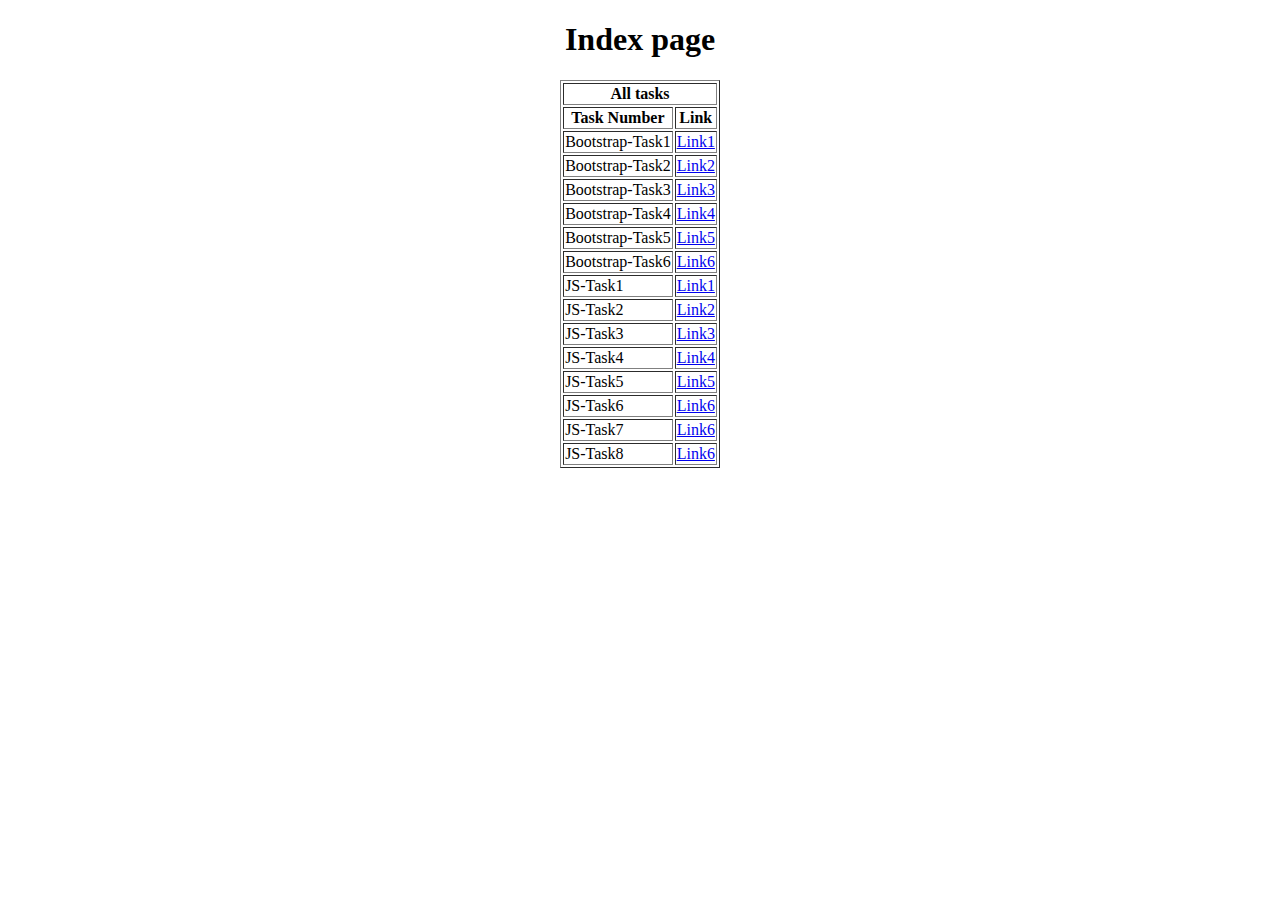
<file: index.html>
<!DOCTYPE html>
<html lang="en">
<head>
    <meta charset="utf-8">
    <meta name="viewport" content="width=device-width, initial-scale=1.0">
    <title>Table-Like Form</title>
</head>
<body>
    <center>

        <h1>Index page</h1> <table border="1">
        
        <tr>
            <th colspan="2">All tasks</th>
        </tr>
        
        <tr>
            <th>Task Number</th>
        
            <th>Link</th>
        </tr>
        
        <tr>
        
            <td>Bootstrap-Task1</td>
        
            <td><a href="./btask1.html">Link1</a></td>
        
        </tr>
        
        <tr>
        
            <td>Bootstrap-Task2</td>
        
            <td><a href="./btask2.html">Link2</a></td>
        
        </tr>
        
        <tr>
        
            <td>Bootstrap-Task3</td>
        
            <td><a href="./btask3.html">Link3</a></td>
        
        </tr>
        <tr>
        
            <td>Bootstrap-Task4</td>
        
            <td><a href="./btask4.html">Link4</a></td>
        
        </tr>
        <tr>
        
            <td>Bootstrap-Task5</td>
        
            <td><a href="./btask5.html">Link5</a></td>
        
        </tr>
        <tr>
        
            <td>Bootstrap-Task6</td>
        
            <td><a href="./btask6.html">Link6</a></td>
        
        </tr>
        <tr>
        
            <td>JS-Task1</td>
        
            <td><a href="./jstask1.html">Link1</a></td>
        
        </tr>
        
        <tr>
        
            <td>JS-Task2</td>
        
            <td><a href="./jstask2.html">Link2</a></td>
        
        </tr>
        
        <tr>
        
            <td>JS-Task3</td>
        
            <td><a href="./jstask3.html">Link3</a></td>
        
        </tr>
        <tr>
        
            <td>JS-Task4</td>
        
            <td><a href="./jstask4.html">Link4</a></td>
        
        </tr>
        <tr>
        
            <td>JS-Task5</td>
        
            <td><a href="./jstask5.html">Link5</a></td>
        
        </tr>
        <tr>
        
            <td>JS-Task6</td>
        
            <td><a href="./jstask6.html">Link6</a></td>
        
        </tr>
        <tr>
        
            <td>JS-Task7</td>
        
            <td><a href="./jstask7.html">Link6</a></td>
        
        </tr>
        <tr>
        
            <td>JS-Task8</td>
        
            <td><a href="./jstask8.html">Link6</a></td>
        
        </tr>
        
        </table>
        
        </center>
</body>
</html>
</file>
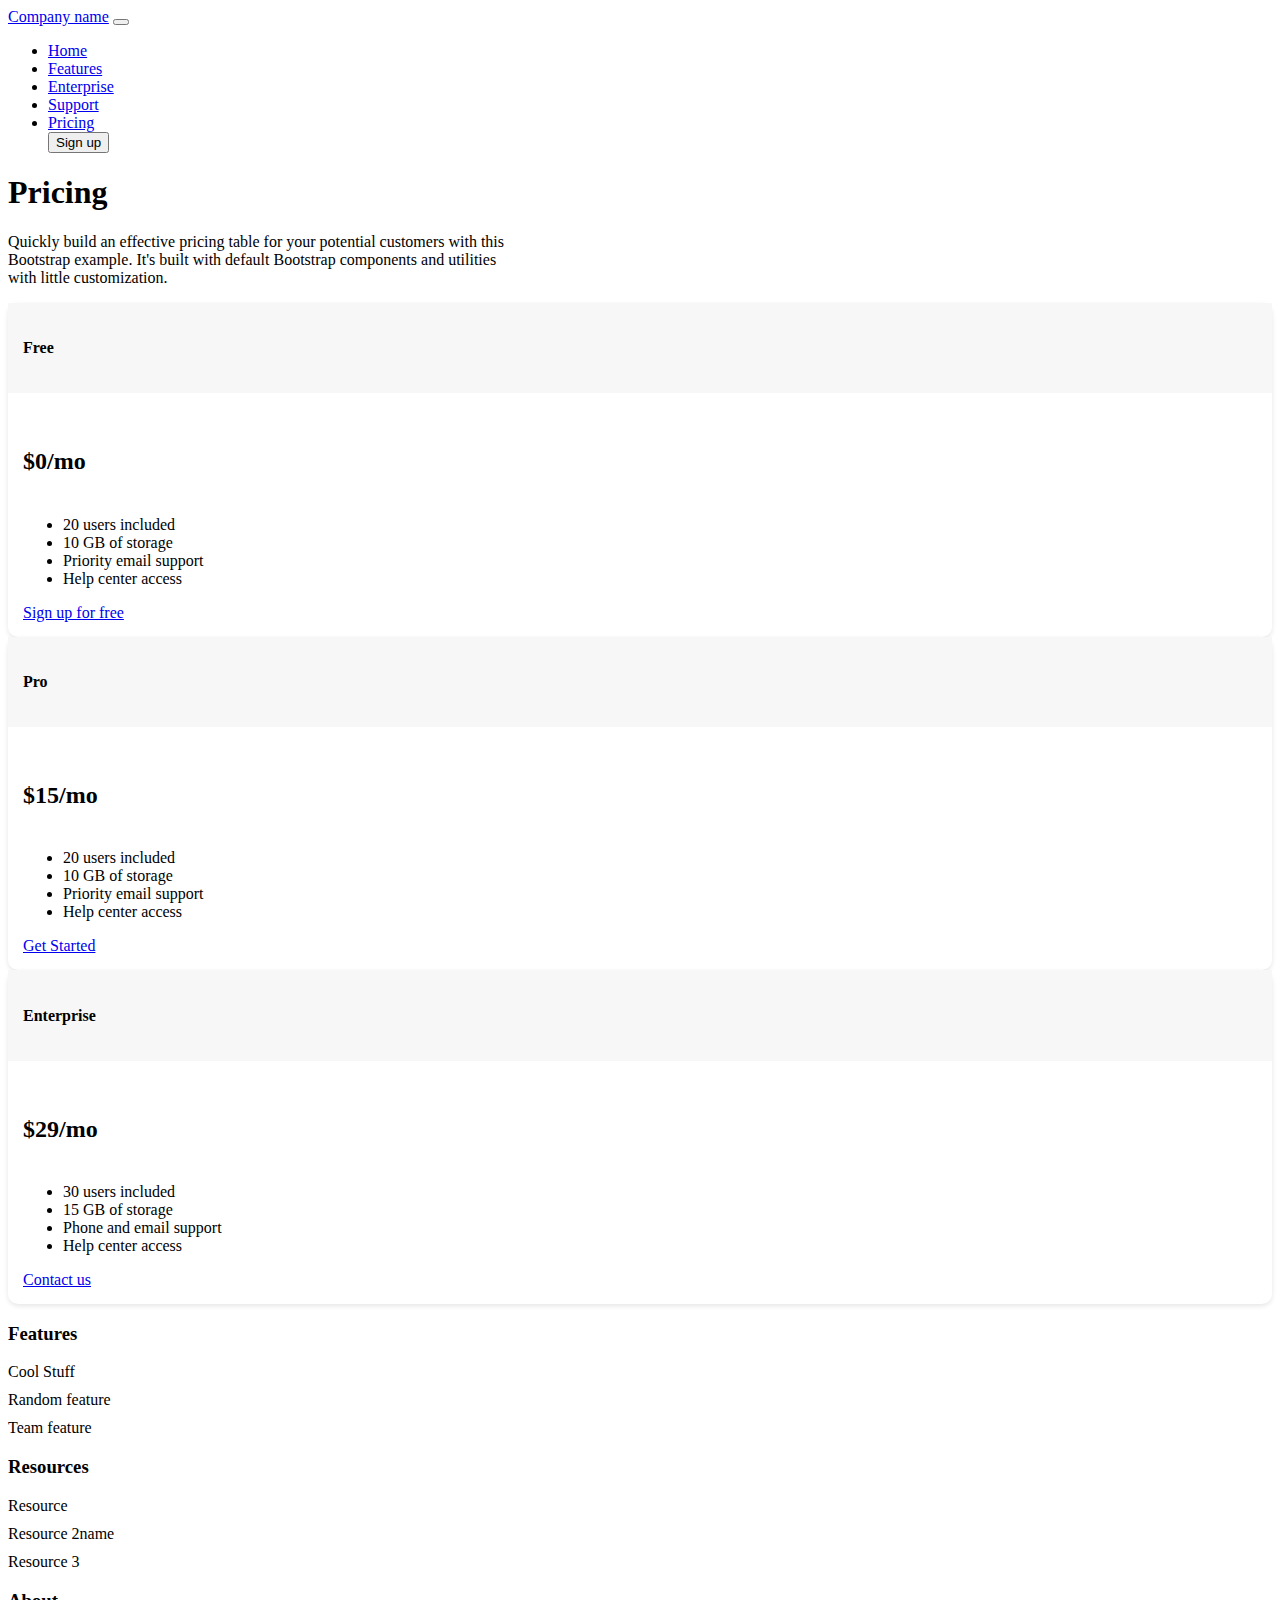
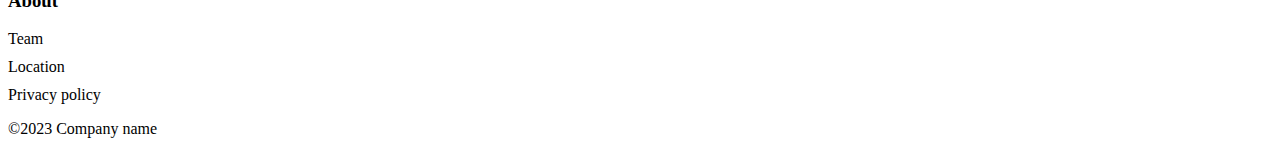
<file: btask3.html>
<!DOCTYPE html>
<html lang="en">

<head>
    <meta charset="UTF-8">
    <meta name="viewport" content="width=device-width, initial-scale=1.0">
    <title>Pricing Table</title>
    <link href="https://cdn.jsdelivr.net/npm/bootstrap@5.1.3/dist/css/bootstrap.min.css" rel="stylesheet"
        integrity="sha384-1BmE4kWBq78iYhFldvKuhfTAU6auU8tT94WrHftjDbrCEXSU1oBoqyl2QvZ6jIW3" crossorigin="anonymous">
    <style>
        .card {
            border-radius: 10px;
            box-shadow: 0px 2px 5px rgba(0, 0, 0, 0.1);
        }

        .card-header {
            background-color: #f7f7f7;
            padding: 15px;
        }

        .card-body {
            padding: 15px;
        }

        .card-footer {
            background-color: #f7f7f7;
            padding: 15px;
        }

        .card-title {
            font-size: 1.5rem;
            font-weight: bold;
        }

        .card-subtitle {
            font-size: 1rem;
            font-weight: normal;
        }

        .card-list {
            list-style-type: none;
            padding: 0;
        }

        .card-list-item {
            margin-bottom: 10px;
        }

        .card-button {
            background-color: #007bff;
            color: white;
            border-radius: 5px;
            padding: 10px 20px;
        }
    </style>
</head>

<body>
    <nav class="navbar navbar-expand-lg navbar-light bg-light">
        <div class="container">
            <a class="navbar-brand" href="#">Company name</a>
            <button class="navbar-toggler" type="button" data-bs-toggle="collapse" data-bs-target="#navbarNav"
                aria-controls="navbarNav" aria-expanded="false" aria-label="Toggle navigation">
                <span class="navbar-toggler-icon"></span>
            </button>
            <div class="collapse navbar-collapse" id="navbarNav">
                <ul class="navbar-nav ms-auto">
                    <li class="nav-item">
                        <a class="nav-link active" href="#">Home</a>
                    </li>
                    <li class="nav-item">
                        <a class="nav-link" href="#">Features</a>
                    </li>
                    <li class="nav-item">
                        <a class="nav-link" href="#">Enterprise</a>
                    </li>
                    <li class="nav-item">
                        <a class="nav-link" href="#">Support</a>
                    </li>
                    <li class="nav-item">
                        <a class="nav-link" href="#">Pricing</a>
                    </li>
                    <button class="btn btn-outline-success" type="submit">Sign up</button>
                </ul>
            </div>
        </div>
    </nav>

    <div class="container text-center">
        <h1>Pricing</h1>
        <p class="text-justify">Quickly build an effective pricing table for your potential customers with this <br>
            Bootstrap example. It's built with default Bootstrap components and utilities <br> with little
            customization.
        </p>
    </div>

    <div class="container">
        <div class="row">
            <div class="col-md-4">
                <div class="card text-center">
                    <div class="card-header">
                        <h4>Free</h4>
                    </div>
                    <div class="card-body">
                        <h5 class="card-title">$0/mo</h5>
                        <ul class="list-group list-group-flush">
                            <li class="list-group-item">20 users included</li>
                            <li class="list-group-item">10 GB of storage</li>
                            <li class="list-group-item">Priority email support</li>
                            <li class="list-group-item">Help center access</li>
                        </ul>
                        <a href="#" class="btn btn-primary">Sign up for free</a>
                    </div>
                </div>
            </div>
            <div class="col-md-4">
                <div class="card text-center">
                    <div class="card-header">
                        <h4>Pro</h4>
                    </div>
                    <div class="card-body">
                        <h5 class="card-title">$15/mo</h5>
                        <ul class="list-group list-group-flush">
                            <li class="list-group-item">20 users included</li>
                            <li class="list-group-item">10 GB of storage</li>
                            <li class="list-group-item">Priority email support</li>
                            <li class="list-group-item">Help center access</li>
                        </ul>
                        <a href="#" class="btn btn-primary">Get Started</a>
                    </div>
                </div>
            </div>
            <div class="col-md-4">
                <div class="card text-center">
                    <div class="card-header">
                        <h4>Enterprise</h4>
                    </div>
                    <div class="card-body">
                        <h5 class="card-title">$29/mo</h5>
                        <ul class="list-group list-group-flush">
                            <li class="list-group-item">30 users included</li>
                            <li class="list-group-item">15 GB of storage</li>
                            <li class="list-group-item">Phone and email support</li>
                            <li class="list-group-item">Help center access</li>
                        </ul>
                        <a href="#" class="btn btn-primary">Contact us</a>
                    </div>
                </div>
            </div>
        </div>
    </div>
    <footer class="mt-5">
        <div class="container">
            <div class="row">
                <div class="col-md-4">
                    <h3>Features</h3>
                    <ul class="card-list">
                        <li class="card-list-item">Cool Stuff</li>
                        <li class="card-list-item">Random feature</li>
                        <li class="card-list-item">Team feature</li>
                    </ul>
                </div>
                <div class="col-md-4">
                    <h3>Resources</h3>
                    <ul class="card-list">
                        <li class="card-list-item">Resource</li>
                        <li class="card-list-item">Resource 2name</li>
                        <li class="card-list-item">Resource 3</li>
                    </ul>
                </div>
                <div class="col-md-4">
                    <h3>About</h3>
                    <ul class="card-list">
                        <li class="card-list-item">Team</li>
                        <li class="card-list-item">Location</li>
                        <li class="card-list-item">Privacy policy</li>
                    </ul>
                </div>
            </div>
            <p class="text-center">©2023 Company name</p>
        </div>
    </footer>

</body>

</html>
</file>
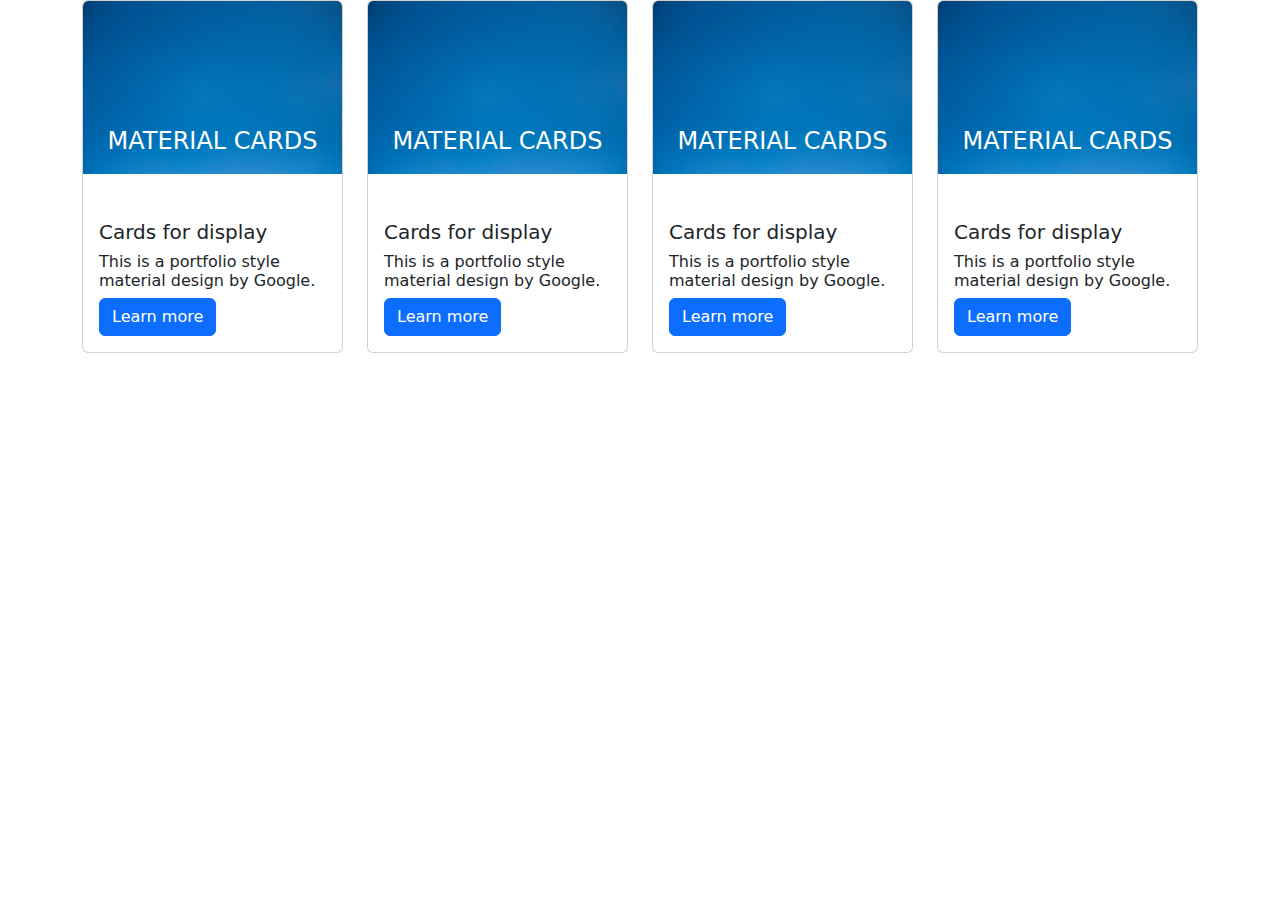
<file: btask4.html>
<!DOCTYPE html>
<html lang="en">

<head>
  <meta charset="UTF-8">
  <meta name="viewport" content="width=device-width, initial-scale=1.0">
  <title>Material Cards</title>
  <link rel="stylesheet" href="https://cdn.jsdelivr.net/npm/bootstrap@5.1.3/dist/css/bootstrap.min.css">
  <style>
    .card {
      position: relative;
      overflow: hidden;
    }

    .card::before {
      content: "";
      position: absolute;
      top: 0;
      left: 0;
      width: 100%;
      height: 100%;
      background: rgba(0, 0, 0, 0.1);
      opacity: 0;
      transition: opacity 0.3s;
      pointer-events: none;
    }

    .card:hover::before {
      opacity: 1;
    }

    .card-text {
      position: absolute;
      top: 40%;
      left: 50%;
      transform: translate(-50%, -50%);
      color: white;
      font-size: 24px;
      z-index: 1;
      transition: transform 0.3s;
      white-space: nowrap;
    }

    .card-img-top {
      transition: transform 0.3s;
    }

    .card:hover .card-img-top {
      transform: scaleY(1.2);
    }

    .card:hover .card-text {
      transform: translate(-50%, -50%) translateY(20px);
    }
    h5{
      padding-top: 30px;
    }
  </style>


</head>

<body>
  <div class="container">
    <div class="row">
      <div class="col-md-3">
        <div class="card">
          <img src="img/mcard.jpg" class="card-img-top" alt="Card image cap">
          <div class="card-body">
            <p class="card-text">MATERIAL CARDS</p>
            <h5 class="card-title">Cards for display</h5>
            <h6 class="card-title">This is a portfolio style material design by Google.</h6>
            <a href="#" class="btn btn-primary">Learn more</a>
          </div>
        </div>
      </div>
      <div class="col-md-3">
        <div class="card">
          <img src="img/mcard.jpg" class="card-img-top" alt="Card image cap">
          <div class="card-body">
            <p class="card-text">MATERIAL CARDS</p>
            <h5 class="card-title">Cards for display</h5>
            <h6 class="card-title">This is a portfolio style material design by Google.</h6>
            <a href="#" class="btn btn-primary">Learn more</a>
          </div>
        </div>
      </div>
      <div class="col-md-3">
        <div class="card">
          <img src="img/mcard.jpg" class="card-img-top" alt="Card image cap">
          <div class="card-body">
            <p class="card-text">MATERIAL CARDS</p>
            <h5 class="card-title">Cards for display</h5>
            <h6 class="card-title">This is a portfolio style material design by Google.</h6>
            <a href="#" class="btn btn-primary">Learn more</a>
          </div>
        </div>
      </div>
      <div class="col-md-3">
        <div class="card">
          <img src="img/mcard.jpg" class="card-img-top" alt="Card image cap">
          <div class="card-body">
            <p class="card-text">MATERIAL CARDS</p>
            <h5 class="card-title">Cards for display</h5>
            <h6 class="card-title">This is a portfolio style material design by Google.</h6>
            <a href="#" class="btn btn-primary">Learn more</a>
          </div>
        </div>
      </div>
    </div>
  </div>
</body>

</html>
</file>
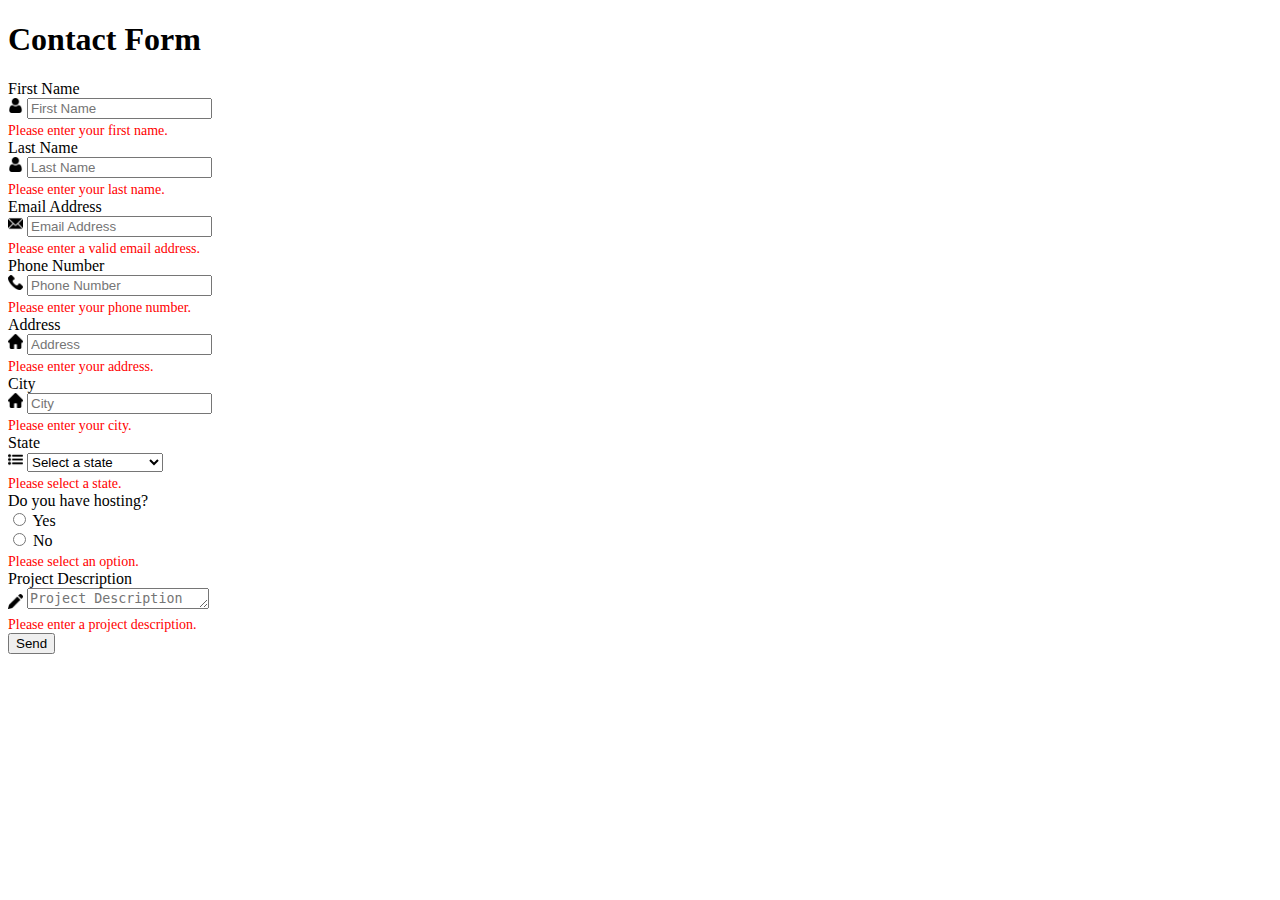
<file: btask5.html>
<!DOCTYPE html>
<html lang="en">

<head>
    <meta charset="UTF-8">
    <meta name="viewport" content="width=device-width, initial-scale=1.0">
    <title>Contact Form</title>
    <link href="https://cdn.jsdelivr.net/npm/bootstrap@5.1.3/dist/css/bootstrap.min.css" rel="stylesheet"
        integrity="sha384-1BmE4kWBq78iYhFldvKuhfTAU6auU8tT94WrHftjDbrCEXSU1oBoqyl2QvZ6jIW3" crossorigin="anonymous">
    <style>

        .has-error {
            border: 1px solid red;
        }

        .error-message {
            color: red;
            font-size: 14px;
            margin-top: 4px;
        }
    </style>
    <script>
        function clearForm() {

            const inputFields = document.querySelectorAll('.form-control');
            inputFields.forEach(function (element) {
                element.classList.remove('has-error');
            });
            const errorMessages = document.querySelectorAll('.error-message');
            errorMessages.forEach(function (element) {
                element.style.display = 'none';
            });

            const firstName = document.getElementById('first_name');
            const lastName = document.getElementById('last_name');
            const email = document.getElementById('email');
            const phone = document.getElementById('phone');
            const address = document.getElementById('address');
            const city = document.getElementById('city');
            const state = document.getElementById('state');
            const hostingYes = document.getElementById('hosting_yes');
            const hostingNo = document.getElementById('hosting_no');
            const projectDescription = document.getElementById('project_description');

            let isValid = true;

            if (firstName.value.trim() === '') {
                firstName.classList.add('has-error');
                document.getElementById('error_first_name').style.display = 'block';
                isValid = false;
            }

            if (lastName.value.trim() === '') {
                lastName.classList.add('has-error');
                document.getElementById('error_last_name').style.display = 'block';
                isValid = false;
            }

            if (!email.checkValidity()) {
                email.classList.add('has-error');
                document.getElementById('error_email').style.display = 'block';
                isValid = false;
            }

            if (phone.value.trim() === '') {
                phone.classList.add('has-error');
                document.getElementById('error_phone').style.display = 'block';
                isValid = false;
            }

            if (address.value.trim() === '') {
                address.classList.add('has-error');
                document.getElementById('error_address').style.display = 'block';
                isValid = false;
            }

            if (city.value.trim() === '') {
                city.classList.add('has-error');
                document.getElementById('error_city').style.display = 'block';
                isValid = false;
            }

            if (state.value === '') {
                state.classList.add('has-error');
                document.getElementById('error_state').style.display = 'block';
                isValid = false;
            }

            if (!(hostingYes.checked || hostingNo.checked)) {
                document.getElementById('error_hosting').style.display = 'block';
                isValid = false;
            }

            if (projectDescription.value.trim() === '') {
                projectDescription.classList.add('has-error');
                document.getElementById('error_project_description').style.display = 'block';
                isValid = false;
            }

            if (isValid) {
                document.getElementById("contactForm").reset();
                alert("Message sent successfully!");
            } else {
                alert("Please fill in the required fields correctly.");
            }
        }
    </script>
</head>

<body>
    <div class="container">
        <div class="row justify-content-center">
            <div class="col-md-6">
                <h1 class="text-center">Contact Form</h1>
                <form id="contactForm" action="submit.php" method="post" class="was-validated" novalidate>
                    <div class="mb-3 row">
                        <label for="first_name" class="col-sm-2 col-form-label"><i class="bi-person-fill"></i> First
                            Name</label>
                        <div class="col-sm-10">
                            <div class="input-group input-group-sm mb-3">
                                <span class="input-group-text" id="inputGroup-sizing-sm"><img src="img/user.png"
                                        height="15px"></span>
                                <input type="text" id="first_name" name="first_name" class="form-control"
                                    placeholder="First Name" required>
                            </div>
                            <div class="error-message" id="error_first_name">Please enter your first name.</div>
                        </div>
                    </div>
                    <div class="mb-3 row">
                        <label for="last_name" class="col-sm-2 col-form-label"><i class="bi-person-fill"></i> Last
                            Name</label>
                        <div class="col-sm-10">
                            <div class="input-group input-group-sm mb-3">
                                <span class="input-group-text" id="inputGroup-sizing-sm"><img src="img/user.png"
                                        height="15px"></span>
                                <input type="text" id="last_name" name="last_name" class="form-control"
                                    placeholder="Last Name" required>
                            </div>
                            <div class="error-message" id="error_last_name">Please enter your last name.</div>
                        </div>
                    </div>
                    <div class="mb-3 row">
                        <label for="email" class="col-sm-2 col-form-label"><i class="bi-envelope-fill"></i> Email
                            Address</label>
                        <div class="col-sm-10">
                            <div class="input-group input-group-sm mb-3">
                                <span class="input-group-text" id="inputGroup-sizing-sm"><img src="img/email.png"
                                        height="15px"></span>
                                <input type="email" id="email" name="email" class="form-control"
                                    placeholder="Email Address" required
                                    pattern="[a-z0-9._%+-]+@[a-z0-9.-]+\.[a-z]{2,}">
                            </div>
                            <div class="error-message" id="error_email">Please enter a valid email address.</div>
                        </div>
                    </div>
                    <div class="mb-3 row">
                        <label for="phone" class="col-sm-2 col-form-label"><i class="bi-phone-fill"></i> Phone
                            Number</label>
                        <div class="col-sm-10">
                            <div class="input-group input-group-sm mb-3">
                                <span class="input-group-text" id="inputGroup-sizing-sm"><img src="img/phone.png"
                                        height="15px"></span>
                                <input type="tel" id="phone" name="phone" class="form-control" placeholder="Phone Number"
                                    required>
                            </div>
                            <div class="error-message" id="error_phone">Please enter your phone number.</div>
                        </div>
                    </div>
                    <div class="mb-3 row">
                        <label for="address" class="col-sm-2 col-form-label"><i class="bi-house-fill"></i>
                            Address</label>
                        <div class="col-sm-10">
                            <div class="input-group input-group-sm mb-3">
                                <span class="input-group-text" id="inputGroup-sizing-sm"><img src="img/home.png"
                                        height="15px"></span>
                                <input type="text" id="address" name="address" class="form-control"
                                    placeholder="Address" required>
                            </div>
                            <div class="error-message" id="error_address">Please enter your address.</div>
                        </div>
                    </div>
                    <div class="mb-3 row">
                        <label for="city" class="col-sm-2 col-form-label"><i class="bi-house-fill"></i> City</label>
                        <div class="col-sm-10">
                            <div class="input-group input-group-sm mb-3">
                                <span class="input-group-text" id="inputGroup-sizing-sm"><img src="img/home.png"
                                        height="15px"></span>
                                <input type="text" id="city" name="city" class="form-control" placeholder="City"
                                    required>
                            </div>
                            <div class="error-message" id="error_city">Please enter your city.</div>
                        </div>
                    </div>
                    <div class="mb-3 row">
                        <label for="state" class="col-sm-2 col-form-label"><i class="bi-browse-fill"></i> State</label>
                        <div class="col-sm-10">
                            <div class="input-group input-group-sm mb-3">
                                <span class="input-group-text" id="inputGroup-sizing-sm"><img src="img/list.png"
                                        height="15px"></span>
                                <select id="state" name="state" class="form-select" required>
                                    <option value="">Select a state</option>
                                    <option value="Andhra Pradesh">Andhra Pradesh</option>
                                    <option value="Arunachal Pradesh">Arunachal Pradesh</option>
                                    <option value="Assam">Assam</option>
                                    <option value="Bihar">Bihar</option>
                                    <option value="Chattisgarh">Chattisgarh</option>
                                    <option value="Rajasthan">Rajasthan</option>
                                    <option value="Maharashtra">Maharashtra</option>
                                    <option value="Uttar Pradesh">Uttar Pradesh</option>
                                    <option value="Delhi">Delhi</option>
                                    <option value="Tamil Nadu">Tamil Nadu</option>
                                    <option value="West Bengal">West Bengal</option>
                                </select>
                            </div>
                            <div class="error-message" id="error_state">Please select a state.</div>
                        </div>
                    </div>
                    <div class="mb-3 row">
                        <label class="col-sm-2 col-form-label"><i class="bi-browse-fill"></i> Do you have
                            hosting?</label>
                        <div class="col-sm-10">
                            <div class="form-check">
                                <input class="form-check-input" type="radio" id="hosting_yes" name="hosting" value="yes"
                                    required>
                                <label class="form-check-label" for="hosting_yes">Yes</label>
                            </div>
                            <div class="form-check">
                                <input class="form-check-input" type="radio" id="hosting_no" name="hosting" value="no"
                                    required>
                                <label class="form-check-label" for="hosting_no">No</label>
                            </div>
                            <div class="error-message" id="error_hosting">Please select an option.</div>
                        </div>
                    </div>
                    <div class="mb-3 row">
                        <label for="project_description" class="col-sm-2 col-form-label"><i
                                class="bi-pencil-fill"></i> Project Description</label>
                        <div class="col-sm-10">
                            <div class="input-group input-group-sm mb-3">
                                <span class="input-group-text" id="inputGroup-sizing-sm"><img src="img/pencil.png"
                                        height="15px"></span>
                                <textarea id="project_description" name="project_description" class="form-control"
                                    rows="1" placeholder="Project Description" required></textarea>
                            </div>
                            <div class="error-message" id="error_project_description">Please enter a project description.</div>
                        </div>
                    </div>
                    <div class="text-center">
                        <button type="button" class="btn btn-primary" onclick="clearForm()">Send</button>
                    </div>
                </form>
            </div>
        </div>
    </div>
</body>

</html>
</file>
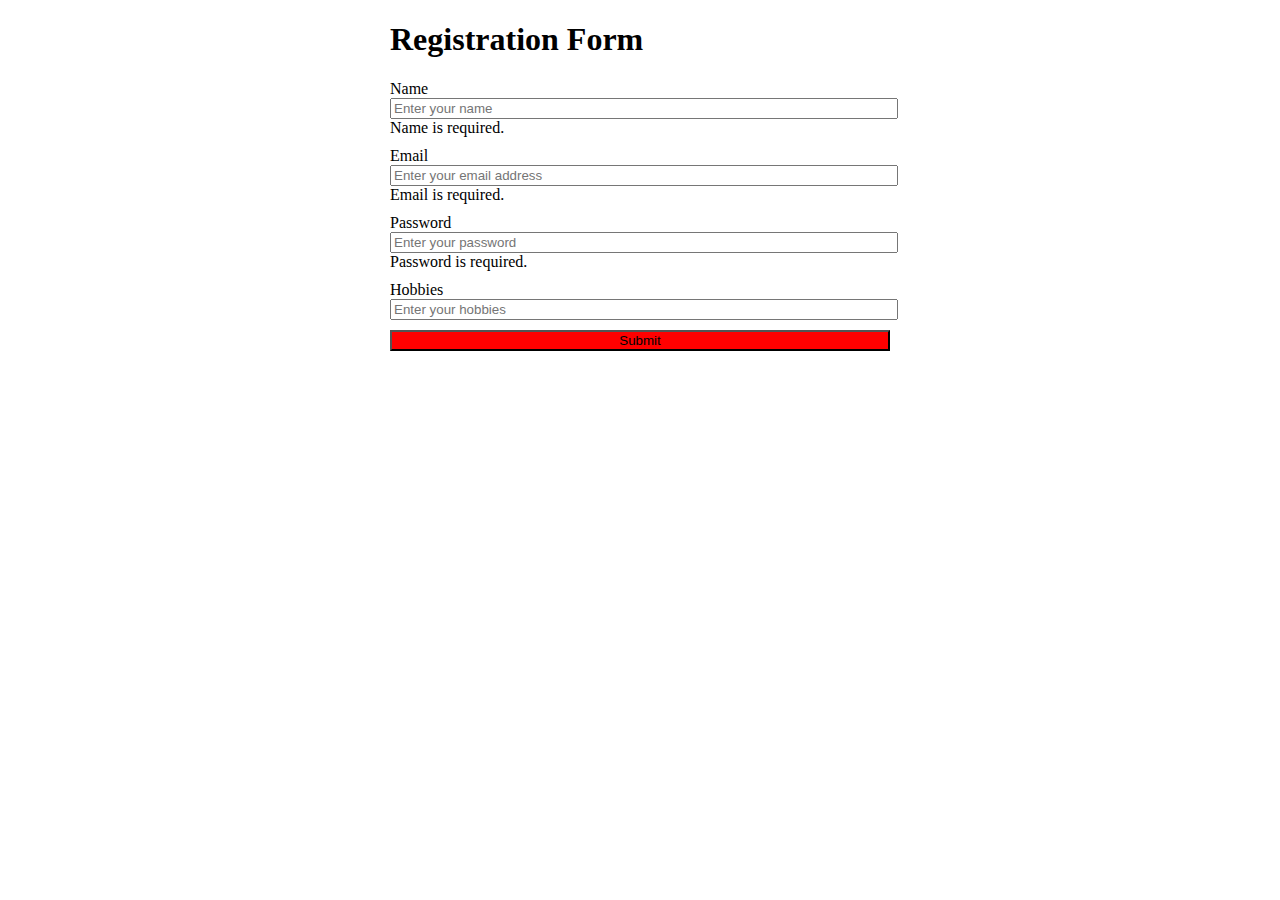
<file: btask6.html>
<!DOCTYPE html>
<html lang="en">
<head>
  <meta charset="UTF-8">
  <meta name="viewport" content="width=device-width, initial-scale=1.0">
  <title>Registration Form</title>
  <link rel="stylesheet" href="https://cdn.jsdelivr.net/npm/bootstrap@5.1.3/dist/css/bootstrap.min.css" integrity="sha384-1BmE4kWBq78iYhFldvKuhfTAU6auU8tT94WrHftjDbrCEXSU1oBoqyl2QvZ6jIW3" crossorigin="anonymous">
  <style>
    .container {
      max-width: 500px;
      margin: 0 auto;
    }

    .form-group {
      margin-bottom: 10px;
    }

    .btn-primary {
      background-color: red;
      width: 100%;
    }

    input.form-control {
      width: 100%;
      max-width: 500px;
    }
  </style>
</head>
<body>
  <div class="container">
    <h1 class="text-center">Registration Form</h1>
    <form action="#" class="was-validated">
      <div class="form-group">
        <label for="name">Name</label>
        <input type="text" class="form-control" id="name" placeholder="Enter your name" required>
        <div class="invalid-feedback">
          Name is required.
        </div>
      </div>
      <div class="form-group">
        <label for="email">Email</label>
        <input type="email" class="form-control" id="email" placeholder="Enter your email address" required>
        <div class="invalid-feedback">
          Email is required.
        </div>
      </div>
      <div class="form-group">
        <label for="password">Password</label>
        <input type="password" class="form-control" id="password" placeholder="Enter your password" required>
        <div class="invalid-feedback">
          Password is required.
        </div>
      </div>
      <div class="form-group">
        <label for="hobbies">Hobbies</label>
        <input type="text" class="form-control" id="hobbies" placeholder="Enter your hobbies">
      </div>
      <button type="submit" class="btn btn-primary">Submit</button>
    </form>
  </div>
</body>
</html>
</file>
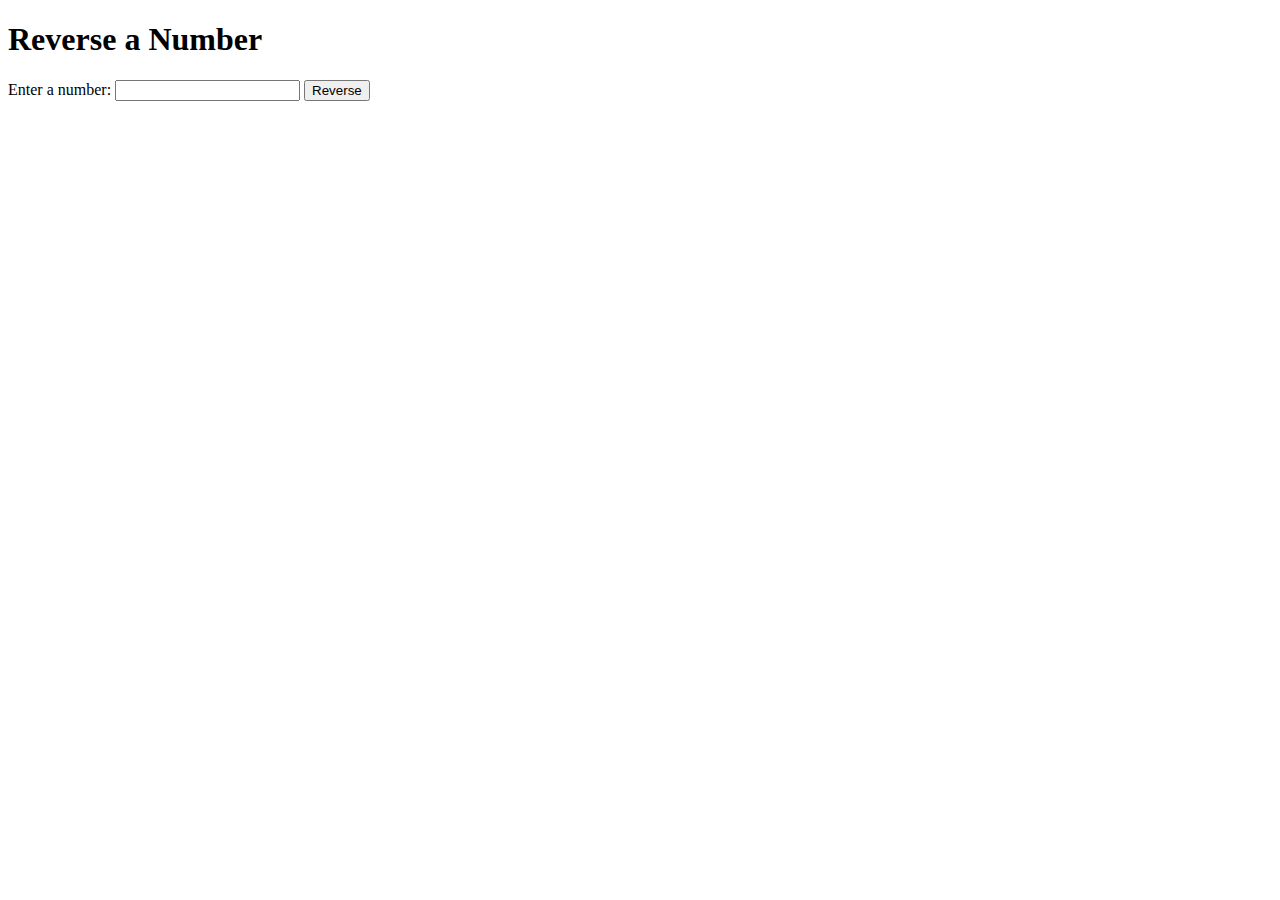
<file: jstask1.html>
<!DOCTYPE html>
<html lang="en">
<head>
    <meta charset="UTF-8">
    <meta name="viewport" content="width=device-width, initial-scale=1.0">
    <title>Reverse Number</title>
</head>
<body>
    <h1>Reverse a Number</h1>
    <label for="inputNumber">Enter a number: </label>
    <input type="number" id="inputNumber">
    <button onclick="reverseNumber()">Reverse</button>
    <p id="result"></p>

    <script>
        function reverseNumber() {
            const inputElement = document.getElementById('inputNumber');
            const inputValue = inputElement.value;

            if (!isNaN(inputValue)) {
                const reversedNumber = parseFloat(inputValue.toString().split('').reverse().join(''));
                document.getElementById('result').textContent = `Reversed Number: ${reversedNumber}`;
            } else {
                document.getElementById('result').textContent = 'Invalid input. Please enter a valid number.';
            }
        }
    </script>
</body>
</html>
</file>
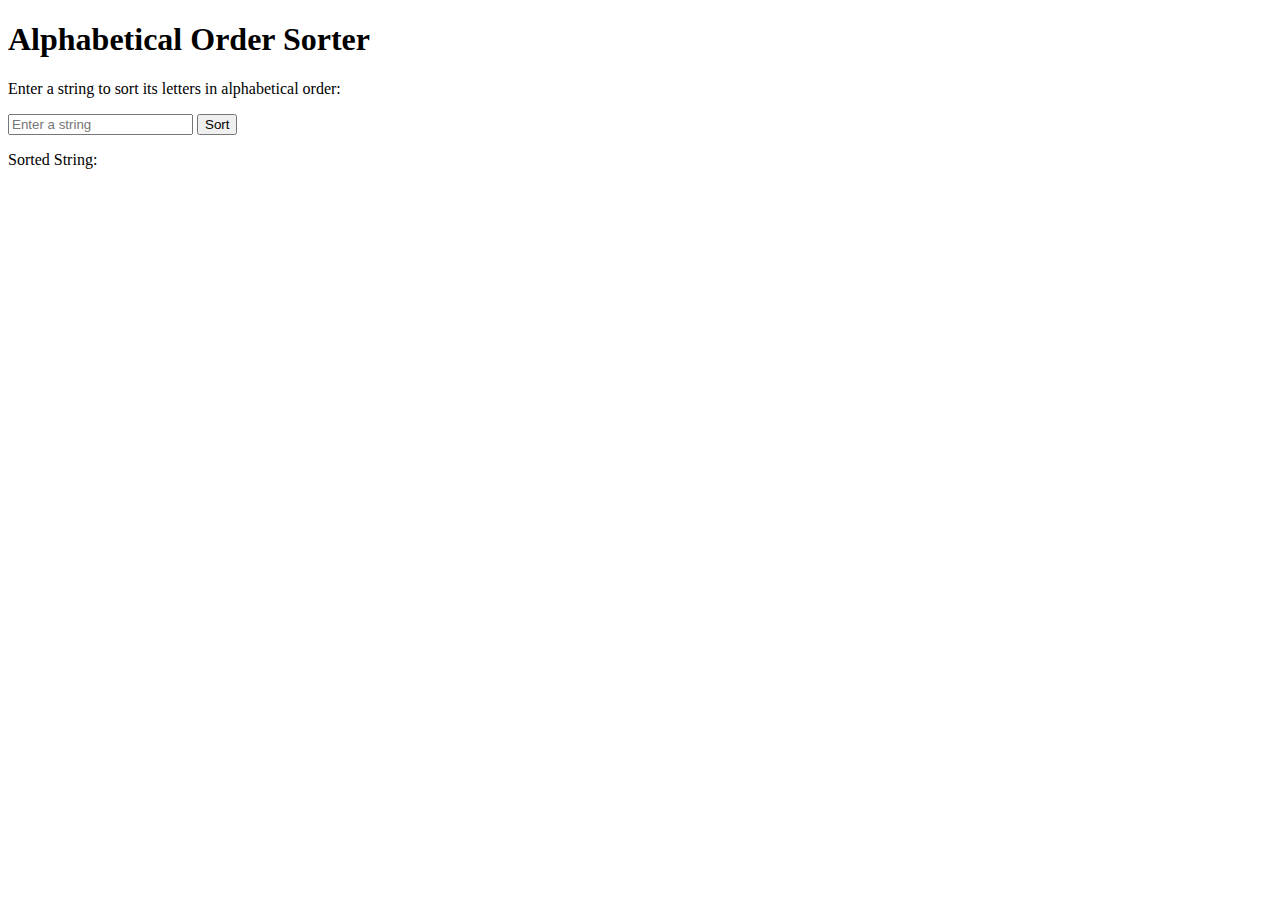
<file: jstask2.html>
<!DOCTYPE html>
<html>
<head>
    <title>Alphabetical Order Sorter</title>
</head>
<body>
    <h1>Alphabetical Order Sorter</h1>
    <p>Enter a string to sort its letters in alphabetical order:</p>
    
    <input type="text" id="inputText" placeholder="Enter a string">
    <button onclick="sortString()">Sort</button>

    <p>Sorted String:</p>
    <p id="sortedOutput"></p>

    <script>
        function sortString() {

            const inputElement = document.getElementById("inputText");
            const inputValue = inputElement.value;

            const sortedString = inputValue.split('').sort().join('');

            const sortedOutputElement = document.getElementById("sortedOutput");
            sortedOutputElement.textContent = sortedString;
        }
    </script>
</body>
</html>
</file>
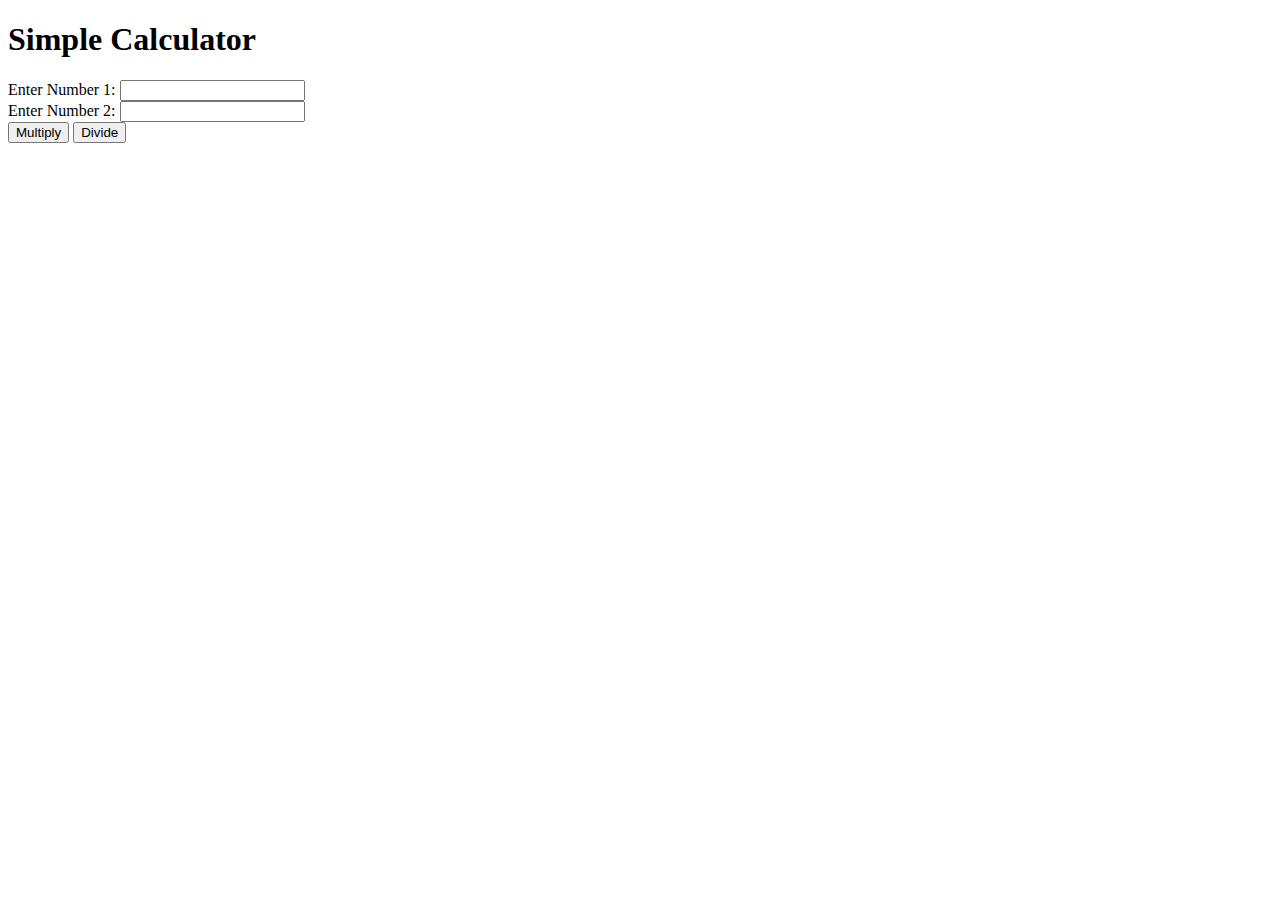
<file: jstask3.html>
<!DOCTYPE html>
<html>
<head>
    <title>Calculator</title>
</head>
<body>
    <h1>Simple Calculator</h1>
    <label for="num1">Enter Number 1:</label>
    <input type="number" id="num1">
    <br>
    <label for="num2">Enter Number 2:</label>
    <input type="number" id="num2">
    <br>
    <button onclick="multiply()">Multiply</button>
    <button onclick="divide()">Divide</button>
    <br>
    <p id="result"></p>

    <script>
        function multiply() {
            const num1 = parseFloat(document.getElementById('num1').value);
            const num2 = parseFloat(document.getElementById('num2').value);

            if (!isNaN(num1) && !isNaN(num2)) {
                const result = num1 * num2;
                document.getElementById('result').textContent = `Result: ${result}`;
            } else {
                document.getElementById('result').textContent = 'Please enter valid numbers';
            }
        }

        function divide() {
            const num1 = parseFloat(document.getElementById('num1').value);
            const num2 = parseFloat(document.getElementById('num2').value);

            if (!isNaN(num1) && !isNaN(num2)) {
                if (num2 !== 0) {
                    const result = num1 / num2;
                    document.getElementById('result').textContent = `Result: ${result}`;
                } else {
                    document.getElementById('result').textContent = 'Division by zero is not allowed';
                }
            } else {
                document.getElementById('result').textContent = 'Please enter valid numbers';
            }
        }
    </script>
</body>
</html>
</file>
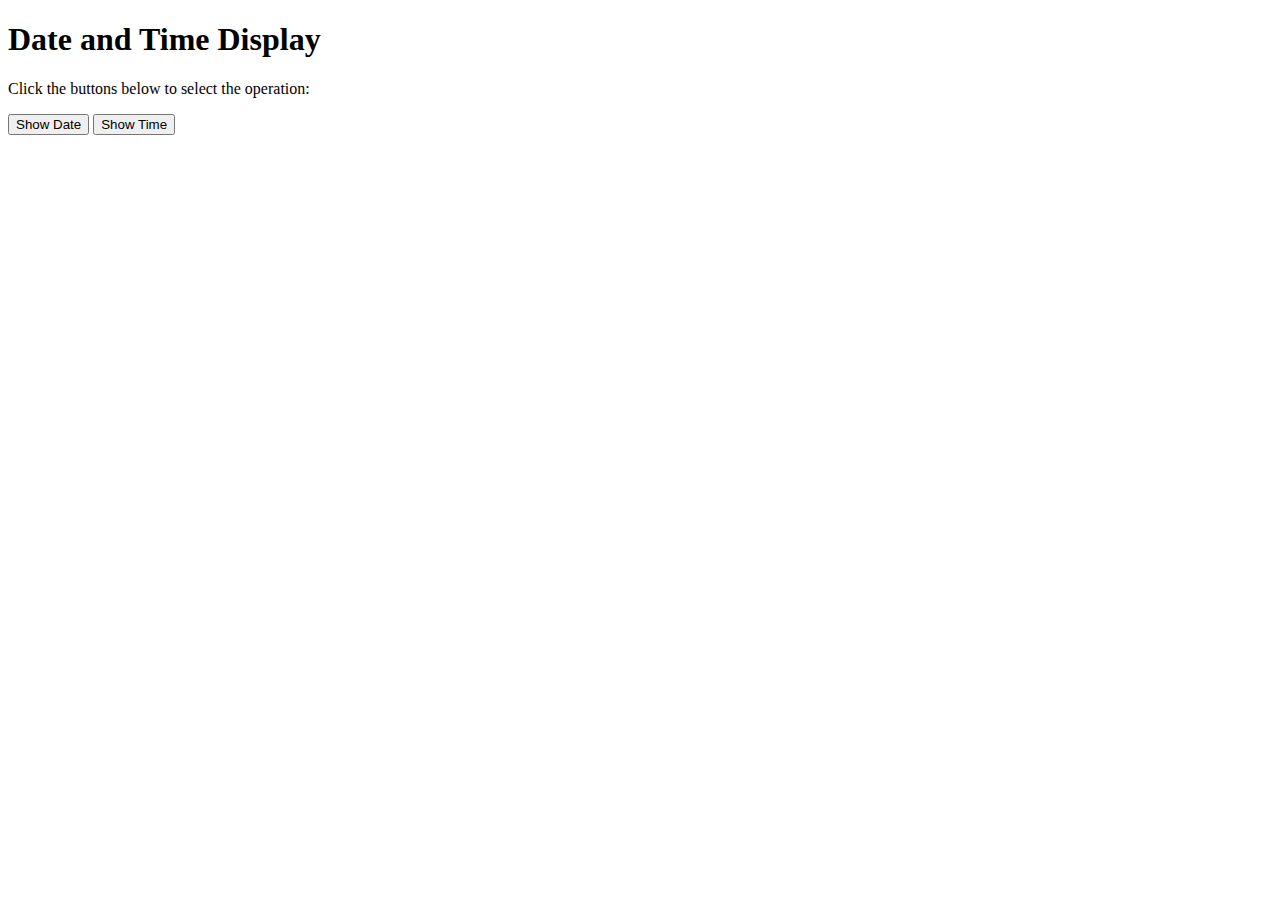
<file: jstask4.html>
<!DOCTYPE html>
<html>
<head>
    <title>Date and Time Display</title>
</head>
<body>
    <h1>Date and Time Display</h1>
    <p>Click the buttons below to select the operation:</p>
    
    <button onclick="showDate()">Show Date</button>
    <button onclick="showTime()">Show Time</button>
    
    <p id="result"></p>

    <script>
        function showDate() {
            const now = new Date();
            const date = now.toDateString();
            document.getElementById("result").innerHTML = `Current Date: ${date}`;
        }

        function showTime() {
            const now = new Date();
            const istTime = new Date(now.getTime() + (5.5 * 60 * 60 * 1000));
            document.getElementById("result").innerHTML = `Time: ${istTime}`;
        }
    </script>
</body>
</html>
</file>
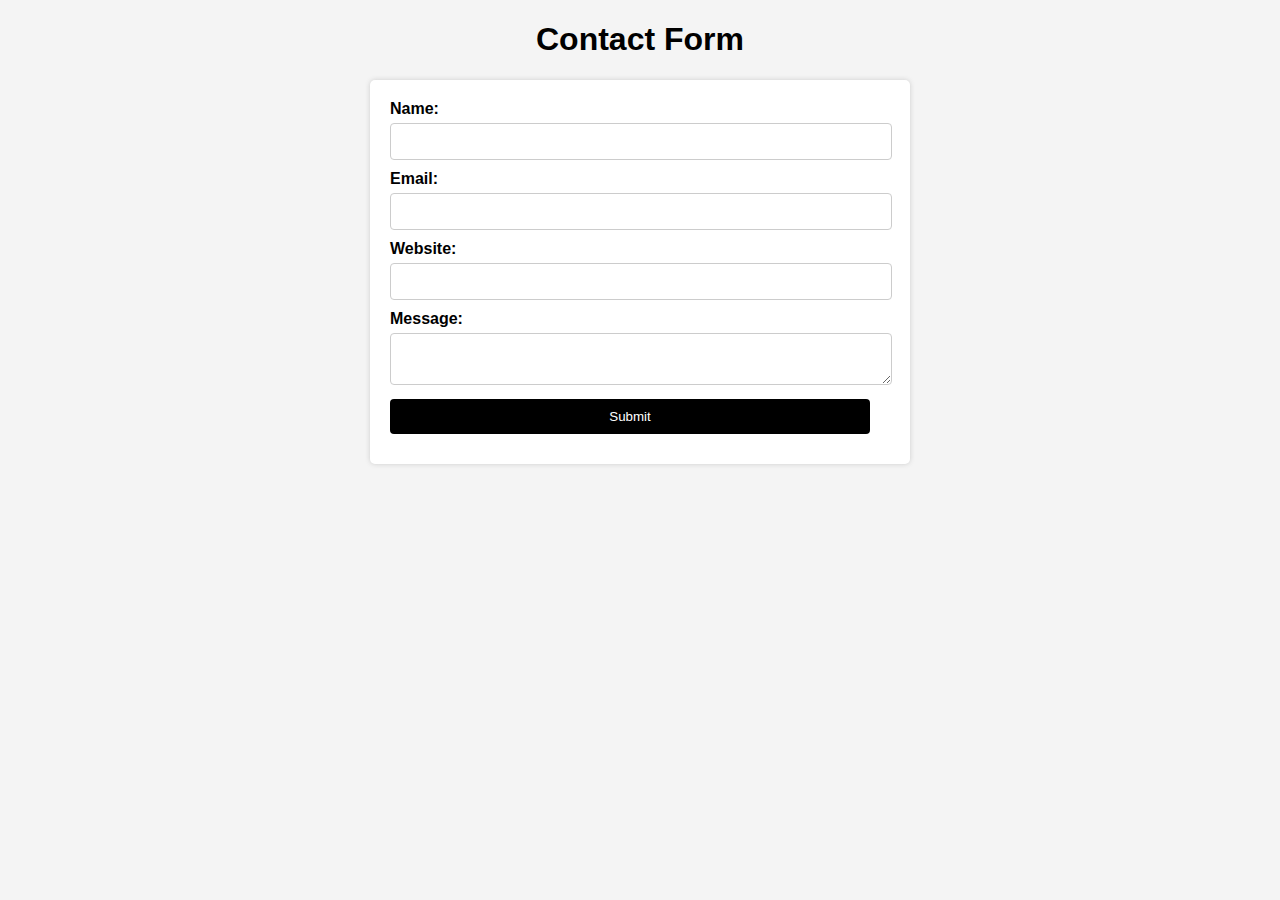
<file: jstask5.html>
<!DOCTYPE html>
<html lang="en">
<head>
  <meta charset="UTF-8">
  <title>Contact Form</title>
  
  <style>
    body {
      font-family: sans-serif;
      background-color: #f4f4f4;
    }

    h1 {
      text-align: center;
    }

    form {
      width: 500px;
      margin: 0 auto;
      background-color: #fff;
      padding: 20px;
      border-radius: 5px;
      box-shadow: 0px 0px 5px 0px #ccc;
    }

    label {
      display: block;
      font-weight: bold;
      margin-bottom: 5px;
    }

    input, textarea {
      width: 96%;
      padding: 10px;
      border: 1px solid #ccc;
      margin-bottom: 10px;
      border-radius: 4px;
    }

    input[type="submit"] {
      background-color: #000;
      color: #fff;
      cursor: pointer;
      border: none;
      border-radius: 4px;
      padding: 10px 20px;
    }

    .error {
      border-color: red;
    }

    .error-message {
      color: red;
      font-size: 0.85rem;
    }
  </style>
</head>
<body>
  <h1>Contact Form</h1>
  <form id="contact-form" action="/submit" method="post">
    <label for="name">Name:</label>
    <input type="text" name="name" id="name" required>
    <span class="error-message"></span>
    <label for="email">Email:</label>
    <input type="email" name="email" id="email" required>
    <span class="error-message"></span>
    <label for="website">Website:</label>
    <input type="url" name="website" id="website" required>
    <span class="error-message"></span>
    <label for="message">Message:</label>
    <textarea name="message" id="message" required></textarea>
    <span class="error-message"></span>
    <input type="submit" value="Submit">
  </form>

  <script>
    const form = document.getElementById('contact-form');
    form.addEventListener('submit', function(event) {
      event.preventDefault();

      const errorFields = document.querySelectorAll('.error');
      errorFields.forEach((field) => {
        field.classList.remove('error');
      });

      const errorMessages = document.querySelectorAll('.error-message');
      errorMessages.forEach((message) => {
        message.textContent = '';
      });

      const nameInput = document.getElementById('name');
      if (nameInput.value === '') {
        nameInput.classList.add('error');
        nameInput.nextElementSibling.textContent = 'The name field cannot be left empty.';
      }

      const messageInput = document.getElementById('message');
      if (messageInput.value === '') {
        messageInput.classList.add('error');
        messageInput.nextElementSibling.textContent = 'The message field cannot be left empty.';
      }

      const emailInput = document.getElementById('email');
      const emailRegex = /\w+([\. -]?\w+)*@\w+([\. -]?\w+)*(\.\w{2,3})+$/g;
      if (!emailRegex.test(emailInput.value)) {
        emailInput.classList.add('error');
        emailInput.nextElementSibling.textContent = 'Please enter a valid email address.';
      }

      const websiteInput = document.getElementById('website');
      const websiteRegex = /https?:\/\/(www\.)?[\w-]+(\.[a-z]{2,6})?[a-z]/;
      if (!websiteRegex.test(websiteInput.value)) {
        websiteInput.classList.add('error');
        websiteInput.nextElementSibling.textContent = 'Please enter a valid website address.';
      }

      if (nameInput.classList.contains('error') || messageInput.classList.contains('error') || emailInput.classList.contains('error') || websiteInput.classList.contains('error')) {
        return false;
      }

      form.submit();
    });
  </script>
</body>
</html>
</file>
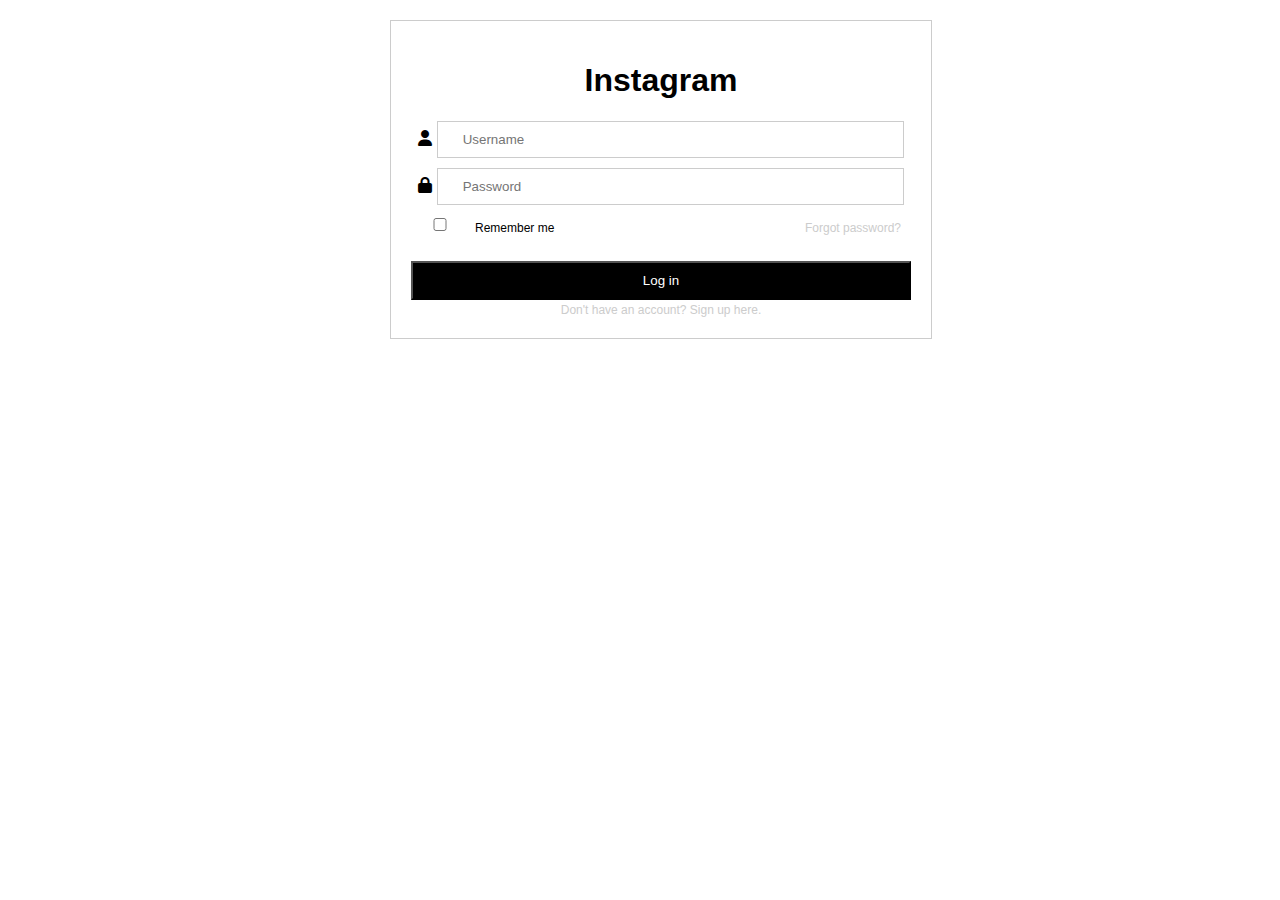
<file: jstask6.html>
<!DOCTYPE html>
<html>

<head>
  <title>Instagram Login</title>
  <link rel="stylesheet" href="https://cdnjs.cloudflare.com/ajax/libs/font-awesome/6.2.0/css/all.min.css">
  <style>
    body {
      font-family: sans-serif;
      margin: 0;
      padding: 0;
      background-color: #fff;
    }

    .login-container {
      width: 500px;
      margin: 0 auto;
      padding: 20px;
    }

    .login-form {
      width: 100%;
      border: 1px solid #ccc;
      padding: 20px;
      text-align: center;
    }

    .login-form input {
      width: 83%;
      padding: 10px 25px;
      margin-bottom: 10px;
      border: 1px solid #ccc;
    }

    .login-form button {
      width: 100%;
      background-color: #000;
      color: #fff;
      padding: 10px;
      margin-top: 10px;
    }

    .login-form a {
      font-size: 12px;
      color: #ccc;
      text-decoration: none;
    }

    .login-form a:hover {
      color: #000;
    }

    .login-form .remember-me {
      display: flex;
      align-items: center;
      margin-bottom: 10px;
    }

    .login-form .remember-me input {
      width: 10%;
      margin-right: 10px;
      float: left;
    }

    .login-form .remember-me .forgot-password {
      margin-left: auto;
    }

    .login-form .remember-me label,
    .login-form .remember-me .forgot-password {
      font-size: 12px;
      margin-right: 10px;

    }

    h1 {
      text-align: center;
    }
  </style>
</head>

<body>
  <div class="login-container">

    <form class="login-form" onsubmit="return validateForm()">
      <h1>Instagram</h1>
      <i class="fa-solid fa-user"></i>
      <input type="text" placeholder="Username">
      <i class="fa-solid fa-lock"></i>
      <input type="password" placeholder="Password">

      <div class="remember-me">
        <input type="checkbox" id="remember-me">
        <label for="remember-me">Remember me</label>
        <a href="#" class="forgot-password">Forgot password?</a>
      </div>

      <button type="submit">Log in</button>

      <a href="#" class="signup">Don't have an account? Sign up here.</a>
    </form>
  </div>

  <script>
    function validateForm() {
      const username = document.querySelector('.login-form input[type="text"]').value;
      const password = document.querySelector('.login-form input[type="password"]').value;

      if (username === '' || password === '') {
        alert('Please enter a username and password.');
        return false;
      }

      return true;
    }
  </script>
</body>

</html>
</file>
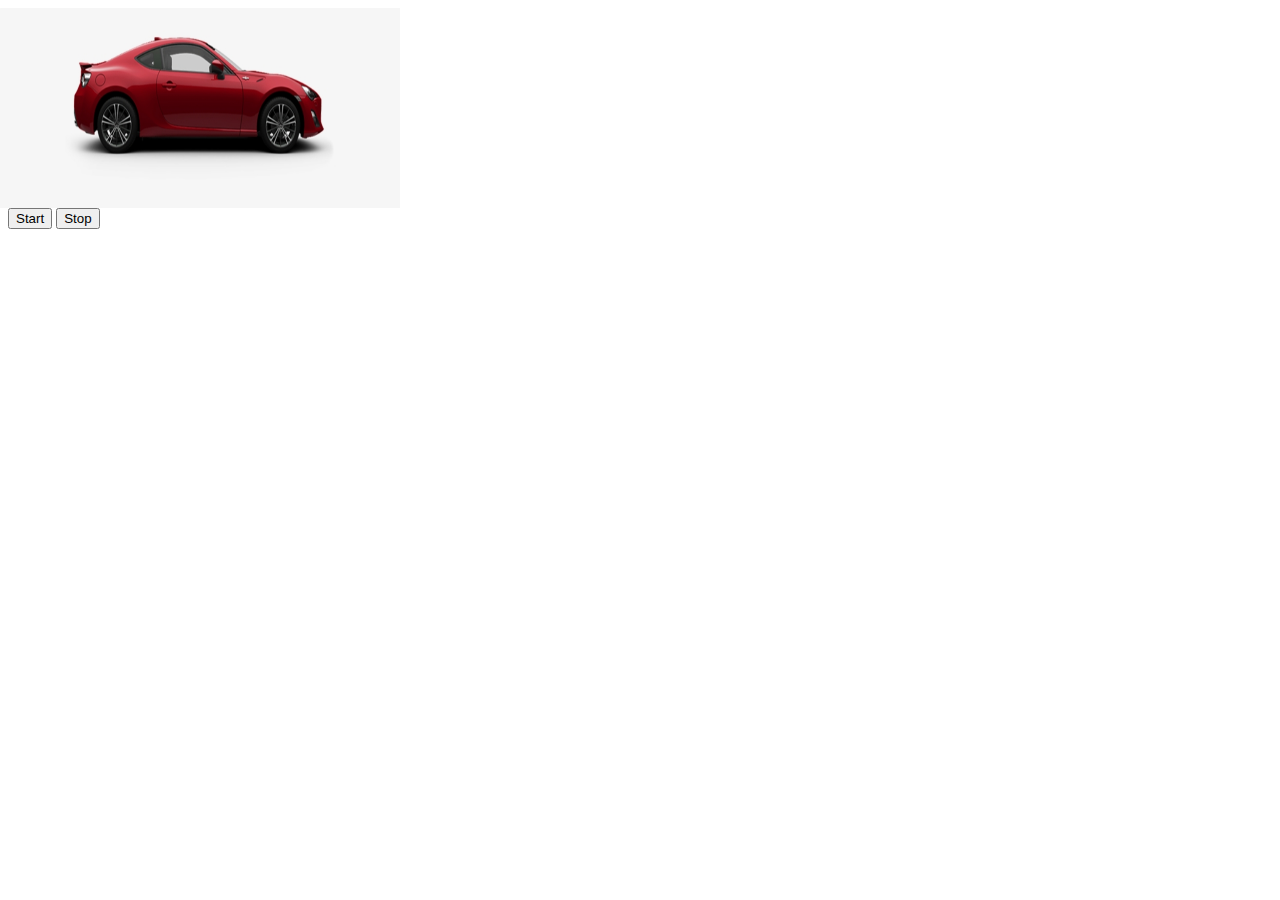
<file: jstask7.html>
<!DOCTYPE html>
<html>
<head>
  <title>Car animation</title>
  <style>
    #car-image {
      width: 400px;
      height: 200px;
      position: absolute;
      left: 0;
      animation: move-right 4s linear infinite paused; 
    }

    @keyframes move-right {
      from {
        left: 0;
      }
      to {
        left: calc(100% - 100px); 
      }
    }
    #start-button, #stop-button{
      margin-top: 200px;
    }
  </style>
</head>
<body>
  <img id="car-image" src="img/car-image.png" alt="Car image">
  
  <button id="start-button">Start</button>
  <button id="stop-button">Stop</button>

  <script>
    const carImage = document.getElementById("car-image");

    const startButton = document.getElementById("start-button");
    const stopButton = document.getElementById("stop-button");

    function startAnimation() {
      carImage.style.animationPlayState = "running"; 
    }

    function stopAnimation() {
      carImage.style.animationPlayState = "paused"; 
    }

    startButton.addEventListener("click", startAnimation);
    stopButton.addEventListener("click", stopAnimation);

    stopAnimation();
  </script>
</body>
</html>
</file>
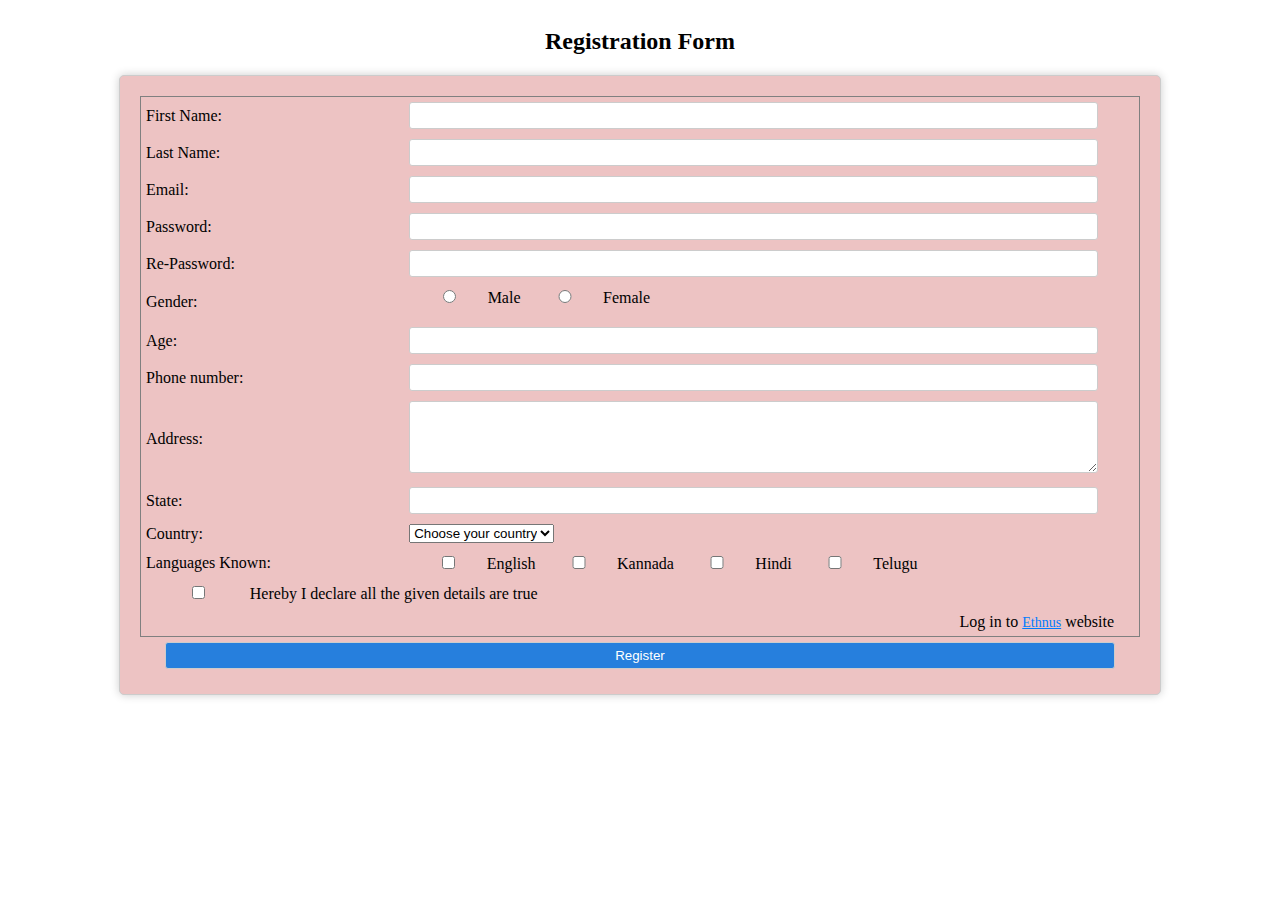
<file: jstask8.html>
<!DOCTYPE html>
<html lang="en">

<head>
  <meta charset="utf-8">
  <meta name="viewport" content="width=device-width, initial-scale=1.0">
  <title>Table-Like Form</title>
  <style>
    form {
      width: 1000px;
      margin: 0 auto;
      padding: 20px;
      background-color: rgb(237, 195, 195);
      border: 1px solid #ccc;
      box-shadow: 0 0 10px rgba(0, 0, 0, 0.2);
    }

    table {
      border-collapse: collapse;
      width: 100%;
    }

    th,
    td {
      border: none;
      padding: 5px;
    }

    th {
      text-align: left;
    }

    input,
    textarea {
      width: 96%;
      padding: 5px;
      border: 1px solid #ccc;
      border-radius: 3px;
    }

    input[type="submit"] {
      background-color: #007bff;
      color: #fff;
      border: none;
      border-radius: 3px;
      cursor: pointer;
      width: 100%;
    }

    input[type="submit"]:hover {
      background-color: #0069d9;
    }

    a {
      color: #007bff;
    }

    form {
      border-radius: 5px;
    }

    th,
    td {
      font-weight: 400;
    }

    input,
    textarea {
      font-family: sans-serif;
    }

    input[type="submit"] {
      font-size: 16px;
      font-weight: 700;
    }

    a {
      font-size: 14px;
    }

    h2 {
      text-align: center;
      margin: 0 auto;
      padding: 20px 0;
    }

    .lang {
      width: 10%;
    }
  </style>
</head>

<body>
  <h2>Registration Form</h2>
  <form id="registrationForm">
    <table border="1px" align="center">
      <tr>
        <td>First Name:</td>
        <td><input type="text" name="firstname" size="41" required></td>
        <td id="firstnameValidation"></td>
      </tr>
      <tr>
        <td>Last Name:</td>
        <td><input type="text" name="lastname" size="41" required></td>
        <td id="lastnameValidation"></td>
      </tr>
      <tr>
        <td>Email:</td>
        <td><input type="email" name="email" size="41" required></td>
        <td id="emailValidation"></td>
      </tr>
      <tr>
        <td>Password:</td>
        <td><input type="password" name="password" size="41" required></td>
        <td id="passwordValidation"></td>
      </tr>
      <tr>
        <td>Re-Password:</td>
        <td><input type="password" name="repassword" size="41" required></td>
        <td id="repasswordValidation"></td>
      </tr>
      <tr>
        <td rowspan="2">Gender:</td>
        <td>
          <input type="radio" name="gender" value="Male" class="lang">Male
          <input type="radio" name="gender" value="Female" class="lang">Female
        </td>
        <td id="genderValidation"></td>
      </tr>
      <tr>
        <td></td>
        <td></td>
      </tr>
      <tr>
        <td>Age:</td>
        <td><input type="number" name="age" size="41" min="0" required></td>
        <td id="ageValidation"></td>
      </tr>
      <tr>
        <td>Phone number:</td>
        <td><input type="tel" name="pno" size="41" required></td>
        <td id="pnoValidation"></td>
      </tr>
      <tr>
        <td>Address:</td>
        <td><textarea rows="4" cols="33" name="address" required></textarea></td>
        <td id="addressValidation"></td>
      </tr>
      <tr>
        <td>State:</td>
        <td><input type="text" name="state" size="41" required></td>
        <td id="stateValidation"></td>
      </tr>
      <tr>
        <td>Country:</td>
        <td>
          <select name="country" id="country" required>
            <option value="" disabled selected>Choose your country</option>
            <option>India</option>
            <option>USA</option>
            <option>France</option>
            <option>Germany</option>
            <option>Italy</option>
          </select>
        </td>
        <td id="countryValidation"></td>
      </tr>
      <tr>
        <td>Languages Known:</td>
        <td>
          <input type="checkbox" name="languages[]" value="English" class="lang">English
          <input type="checkbox" name="languages[]" value="Kannada" class="lang">Kannada
          <input type="checkbox" name="languages[]" value="Hindi" class="lang">Hindi
          <input type="checkbox" name="languages[]" value="Telugu" class="lang">Telugu
        </td>
        <td id="languagesValidation"></td>
      </tr>
      <tr>
        <td colspan="2"><input type="checkbox" class="lang" required>Hereby I declare all the given details are true
        </td>
        <td id="declarationValidation"></td>
      </tr>
      <tr>
        <td colspan="2" align="right">Log in to <a href="www.ethnus.com">Ethnus</a> website</td>
        <td></td>
      </tr>
      <table align="center">
        <td colspan="2" align="center">
          <input type="button" value="Register" onclick="validateForm()" style="background-color: #267fdd; color: #fff;">
        </td>
      </table>
    </table>
  </form>

  <script>
    function validateForm() {
      // Validation logic for each form field
      const firstname = document.getElementsByName("firstname")[0].value;
      const lastname = document.getElementsByName("lastname")[0].value;
      const email = document.getElementsByName("email")[0].value;
      const password = document.getElementsByName("password")[0].value;
      const repassword = document.getElementsByName("repassword")[0].value;
      const gender = document.querySelector('input[name="gender"]:checked');
      const age = document.getElementsByName("age")[0].value;
      const pno = document.getElementsByName("pno")[0].value;
      const address = document.getElementsByName("address")[0].value;
      const state = document.getElementsByName("state")[0].value;
      const country = document.getElementsByName("country")[0].value;
      const languages = document.querySelectorAll('input[name="languages[]"]:checked');
      const declaration = document.querySelector('input[type="checkbox"]');

      const errors = [];
      if (firstname === "") errors.push("First Name is required.");
      if (lastname === "") errors.push("Last Name is required.");
      if (email === "") errors.push("Email is required.");
      if (password === "") errors.push("Password is required.");
      if (repassword === "") errors.push("Re-Password is required.");
      if (password !== repassword) errors.push("Passwords do not match.");
      if (!gender) errors.push("Gender is required.");
      if (isNaN(age) || age < 0) errors.push("Invalid Age.");
      if (pno === "") errors.push("Phone number is required.");
      if (address === "") errors.push("Address is required.");
      if (state === "") errors.push("State is required.");
      if (country === "") errors.push("Country is required.");
      if (languages.length === 0) errors.push("At least one language must be selected.");
      if (!declaration) errors.push("You must agree to the declaration.");

      // Display validation results in the third column
      document.getElementById("firstnameValidation").textContent = firstname === "" ? "POOR" : "GOOD";
      document.getElementById("lastnameValidation").textContent = lastname === "" ? "POOR" : "GOOD";
      document.getElementById("emailValidation").textContent = email === "" ? "POOR" : "GOOD";
      document.getElementById("passwordValidation").textContent = password === "" ? "POOR" : "GOOD";
      document.getElementById("repasswordValidation").textContent = repassword === "" ? "POOR" : "GOOD";
      document.getElementById("genderValidation").textContent = gender ? "GOOD" : "POOR";
      document.getElementById("pnoValidation").textContent = pno === "" ? "POOR" : "GOOD";
      document.getElementById("addressValidation").textContent = address === "" ? "POOR" : "GOOD";
      document.getElementById("stateValidation").textContent = state === "" ? "POOR" : "GOOD";
      document.getElementById("countryValidation").textContent = country === "" ? "POOR" : "GOOD";
      document.getElementById("languagesValidation").textContent = languages.length === 0 ? "POOR" : "GOOD";
      document.getElementById("declarationValidation").textContent = declaration ? "GOOD" : "POOR";

      // Check overall validation and display in the third column
      if (errors.length === 0) {
        document.getElementById("overallValidation").textContent = "GOOD";
      } else {
        document.getElementById("overallValidation").textContent = "POOR";
      }
    }
  </script>
</body>

</html>
</file>
